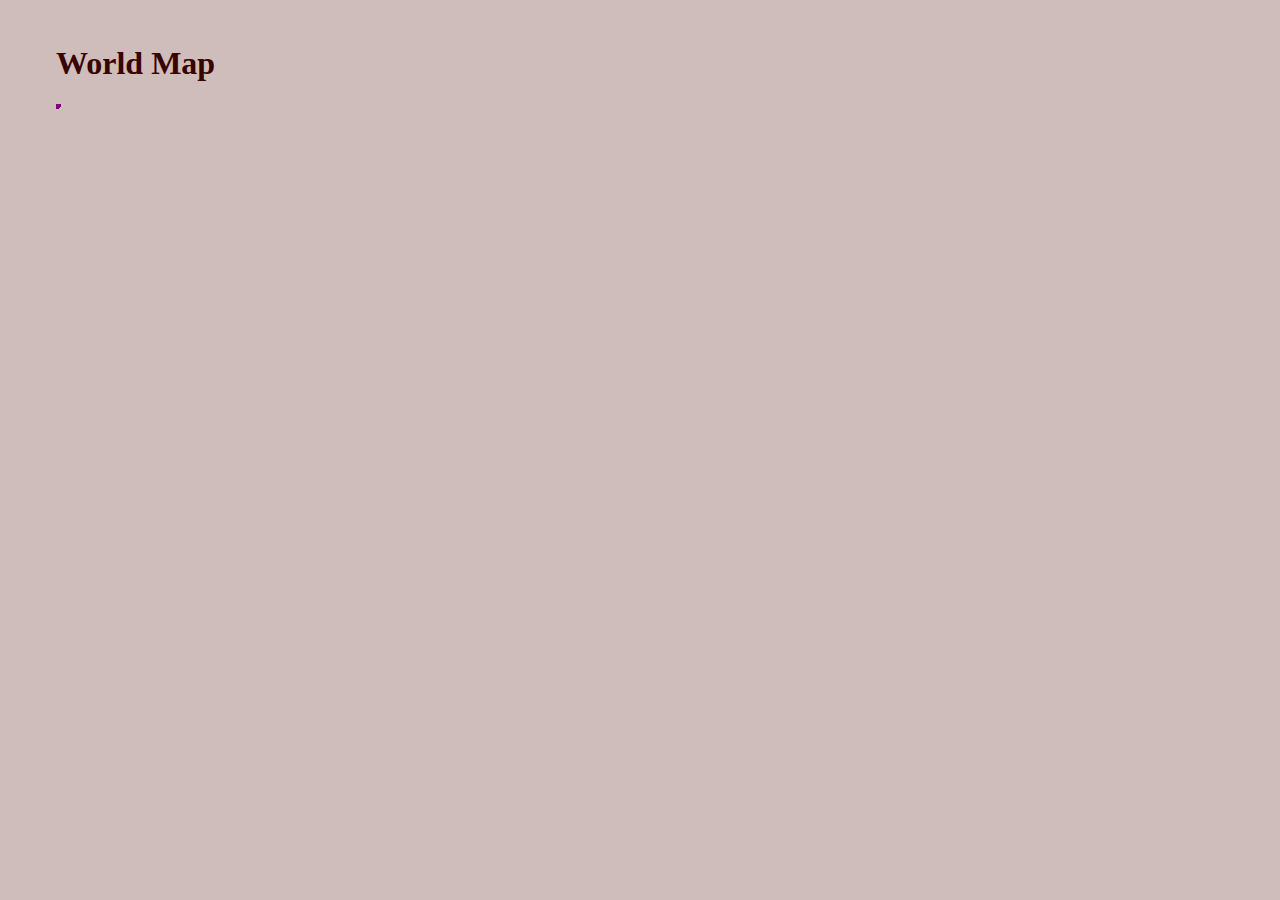
<file: minwages/index.html>
<!DOCTYPE html>

<head>
    <meta charset="utf-8">

    <!-- this is the title that goes in the browser tab name  -->
    <title>Interactive Data Visualization Tutorial</title>

    <!-- custom font: https://fonts.googleapis.com/css?family=Source+Sans+Pro&display=swap -->
    <link href="https://fonts.googleapis.com/css?family=Source+Sans+Pro&display=swap" rel="stylesheet">
    <link rel="stylesheet" href="./style.css">
</head>

<body>
    <header>
        <h1>World Map</h1>



    </header>

    <!-- all we need is an element to select -->
    <div id="hover-content"></div>
    <div id="d3-container"> </div>

    <!-- this is the line that loads in d3 -->
    <script src="../lib/d3.js"></script>
    <!-- this is the line that loads in the main js script -->
    <script src="main.js"></script>
</body>

</html>
</file>
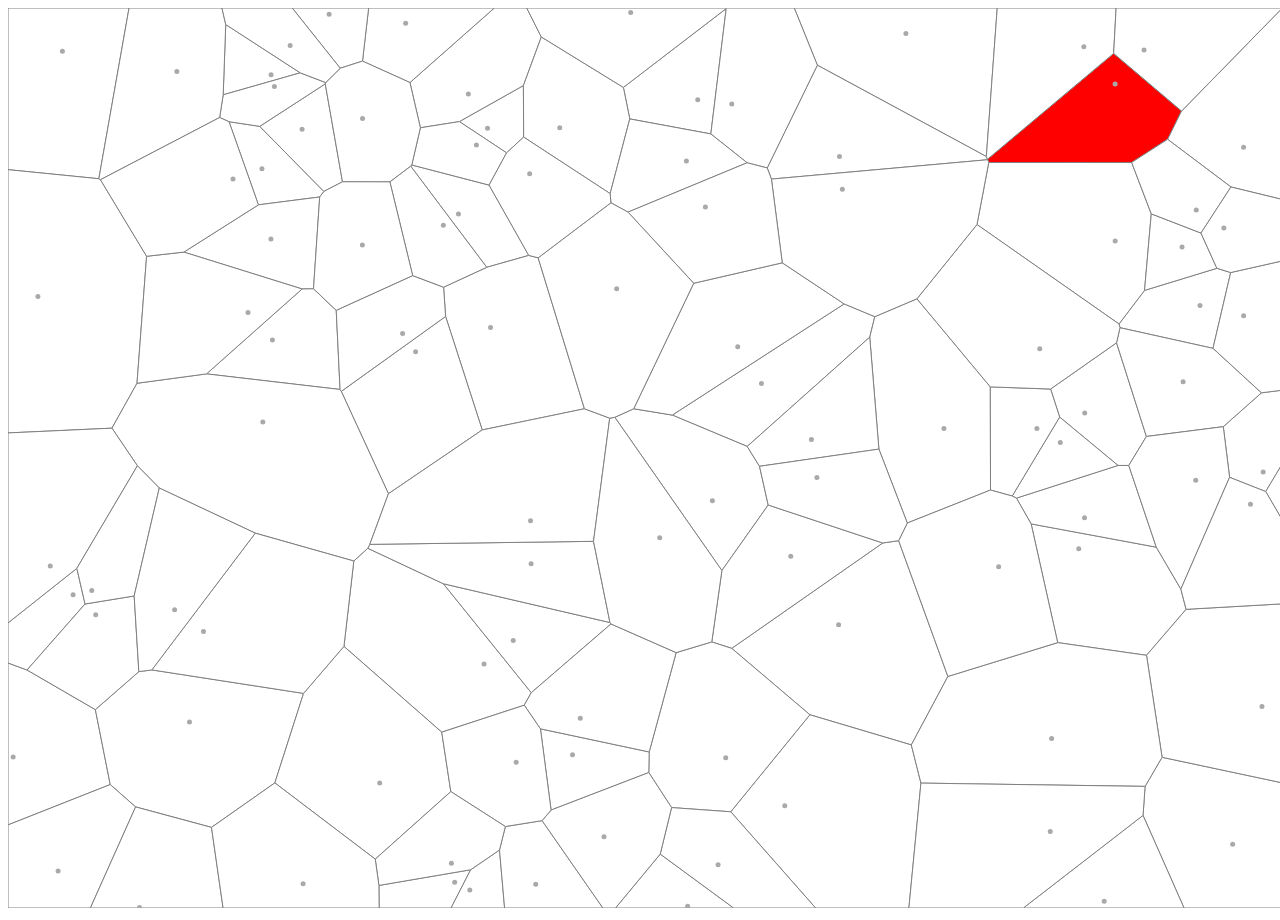
<file: voronoi/index.html>
<!DOCTYPE html>

<head>
    <meta charset="utf-8">

    <!-- this is the title that goes in the browser tab name  -->
    <title>voronoi</title>

    <!-- custom font: https://fonts.googleapis.com/css?family=Source+Sans+Pro&display=swap -->
    <link href="https://fonts.googleapis.com/css?family=Source+Sans+Pro&display=swap" rel="stylesheet">
    <link rel="stylesheet" href="./style.css">
</head>

<!-- <body onresize="callFunction()"> -->
<!-- this is the line that loads in d3 -->

<body>
    <script src="../lib/d3.js"></script>
    <script src="./main.js"></script>
    <script src="https://d3js.org/d3-random.v2.min.js"></script>
</body>

</html>
</file>
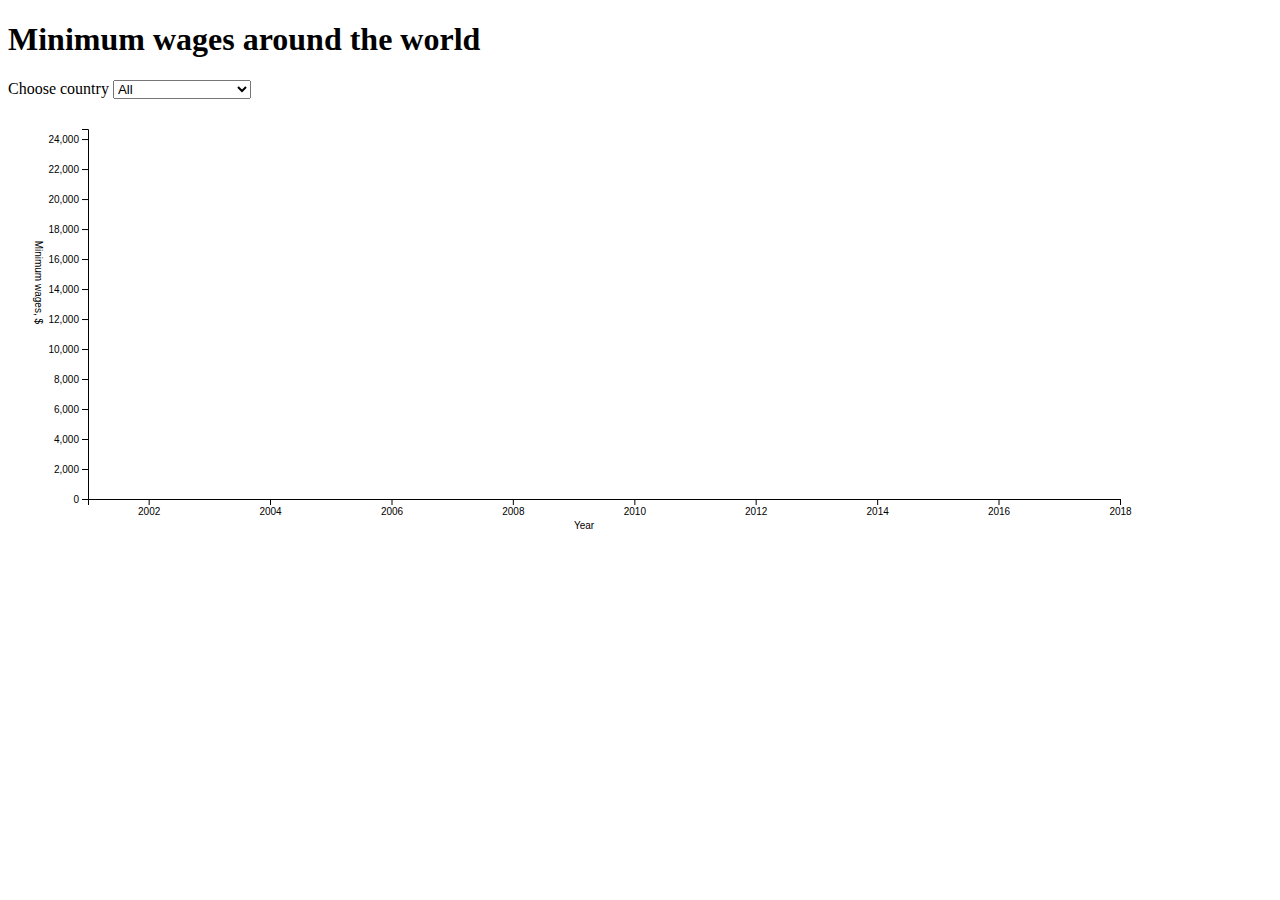
<file: wages/index.html>
<!DOCTYPE html>

<head>
    <meta charset="utf-8">

    <!-- this is the title that goes in the browser tab name  -->
    <title>Minimum Wages</title>

    <!-- custom font: https://fonts.googleapis.com/css?family=Source+Sans+Pro&display=swap -->
    <link href="https://fonts.googleapis.com/css?family=Source+Sans+Pro&display=swap" rel="stylesheet">
    <link rel="stylesheet" href="./style.css">
</head>

<body>
    <header>
        <h1>Minimum wages around the world</h1>
        <!-- <h2></h2> -->
    </header>

    <!-- all we need is an element to select -->
    <div class="dropdown">
        <label for="dropdown">Choose country</label>
        <select id="dropdown" name="dropdown" class="dropdown_arrow"></select>
    </div>
    <div id="d3-container"> </div>

    <!-- this is the line that loads in d3 -->
    <script src="../lib/d3.js"></script>
    <!-- this is the line that loads in the main js script -->
    <script src="main.js"></script>
    <svg></svg>
</body>

</html>
</file>
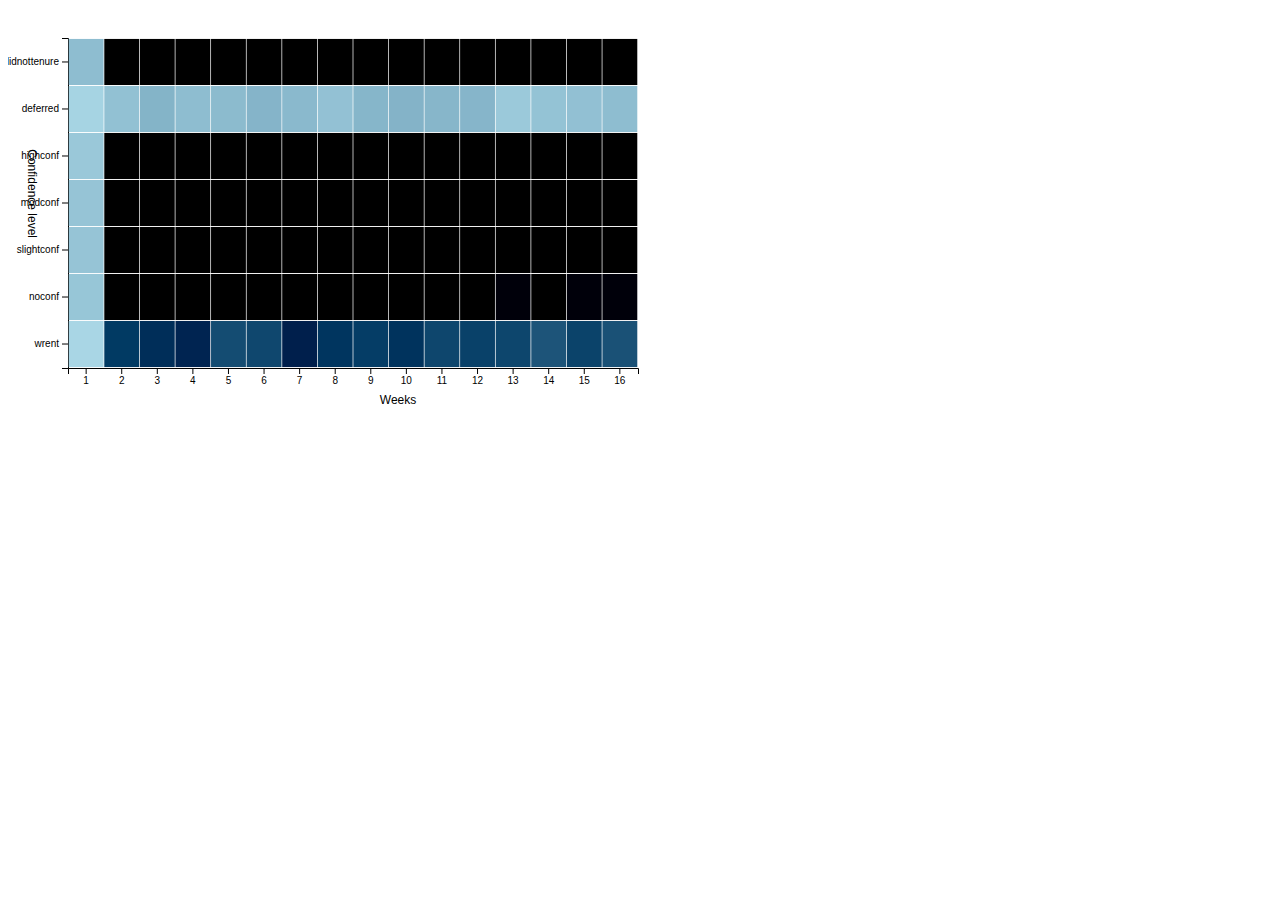
<file: heatmap/heatmap.html>
<!DOCTYPE html>

<head>
    <meta charset="utf-8">

    <!-- this is the title that goes in the browser tab name  -->
    <title>Heatmap</title>

    <link href="https://fonts.googleapis.com/css2?family=Roboto:wght@300&display=swap" rel="stylesheet">
    <link rel="stylesheet" href="heatmap.css">
</head>

<body>

    <div id="d3-container"> </div>

    <script src="../lib/d3.js"></script>
    <script src="./heatmap.js"></script>
    <script src="https://d3js.org/d3-random.v2.min.js"></script>
</body>

</html>
</file>
<file: minwages/style.css>
body {
    /* ref: https://fonts.google.com/specimen/Source+Sans+Pro?selection.family=Source+Sans+Pro */
    font-family: "Source Sans Pro", sans-serif;
    padding: 1em 3em;
    background: rgb(207, 189, 188);
  }
  h1 {
    font-family: Bold;
    color: #380402;
  }
  
  #tooltip {
    display: block;
    height: 50px;
  }
  
  path.state {
    stroke: black;
    fill:#ffe6e6;

  }
</file>
<file: voronoi/style.css>
.polygons {
    fill:white;
    stroke: grey;
}

.dots{
    fill:darkgrey;
}

/* .polygons path:hover {
    fill:yellow;

} */
</file>
<file: wages/style.css>
.trend {
    fill: #d9ffb3;
    stroke: #336600;
    stroke-width: 2;
    stroke-linejoin: round;
  }
  /* .dropdown {
    background-color:#d9ffb3;
    color: black;
    padding: 16px;
    font-size: 16px;
    border: none;
    cursor: pointer;
    height: 20px;
    width: 300px;
    opacity: 0.8;
} */

.dropdown-arrow{
    background-color: #d9ffb3;
}
</file>
<file: heatmap/heatmap.css>
/* html {
min-height:100%;
}

body {
    display: flex;
    flex-direction: column;
    justify-content: center;
    align-items: center;
    min-height: 100%;
}
#d3-container{
    min-height: 600px;
    min-width:1200px;
} */
</file>
